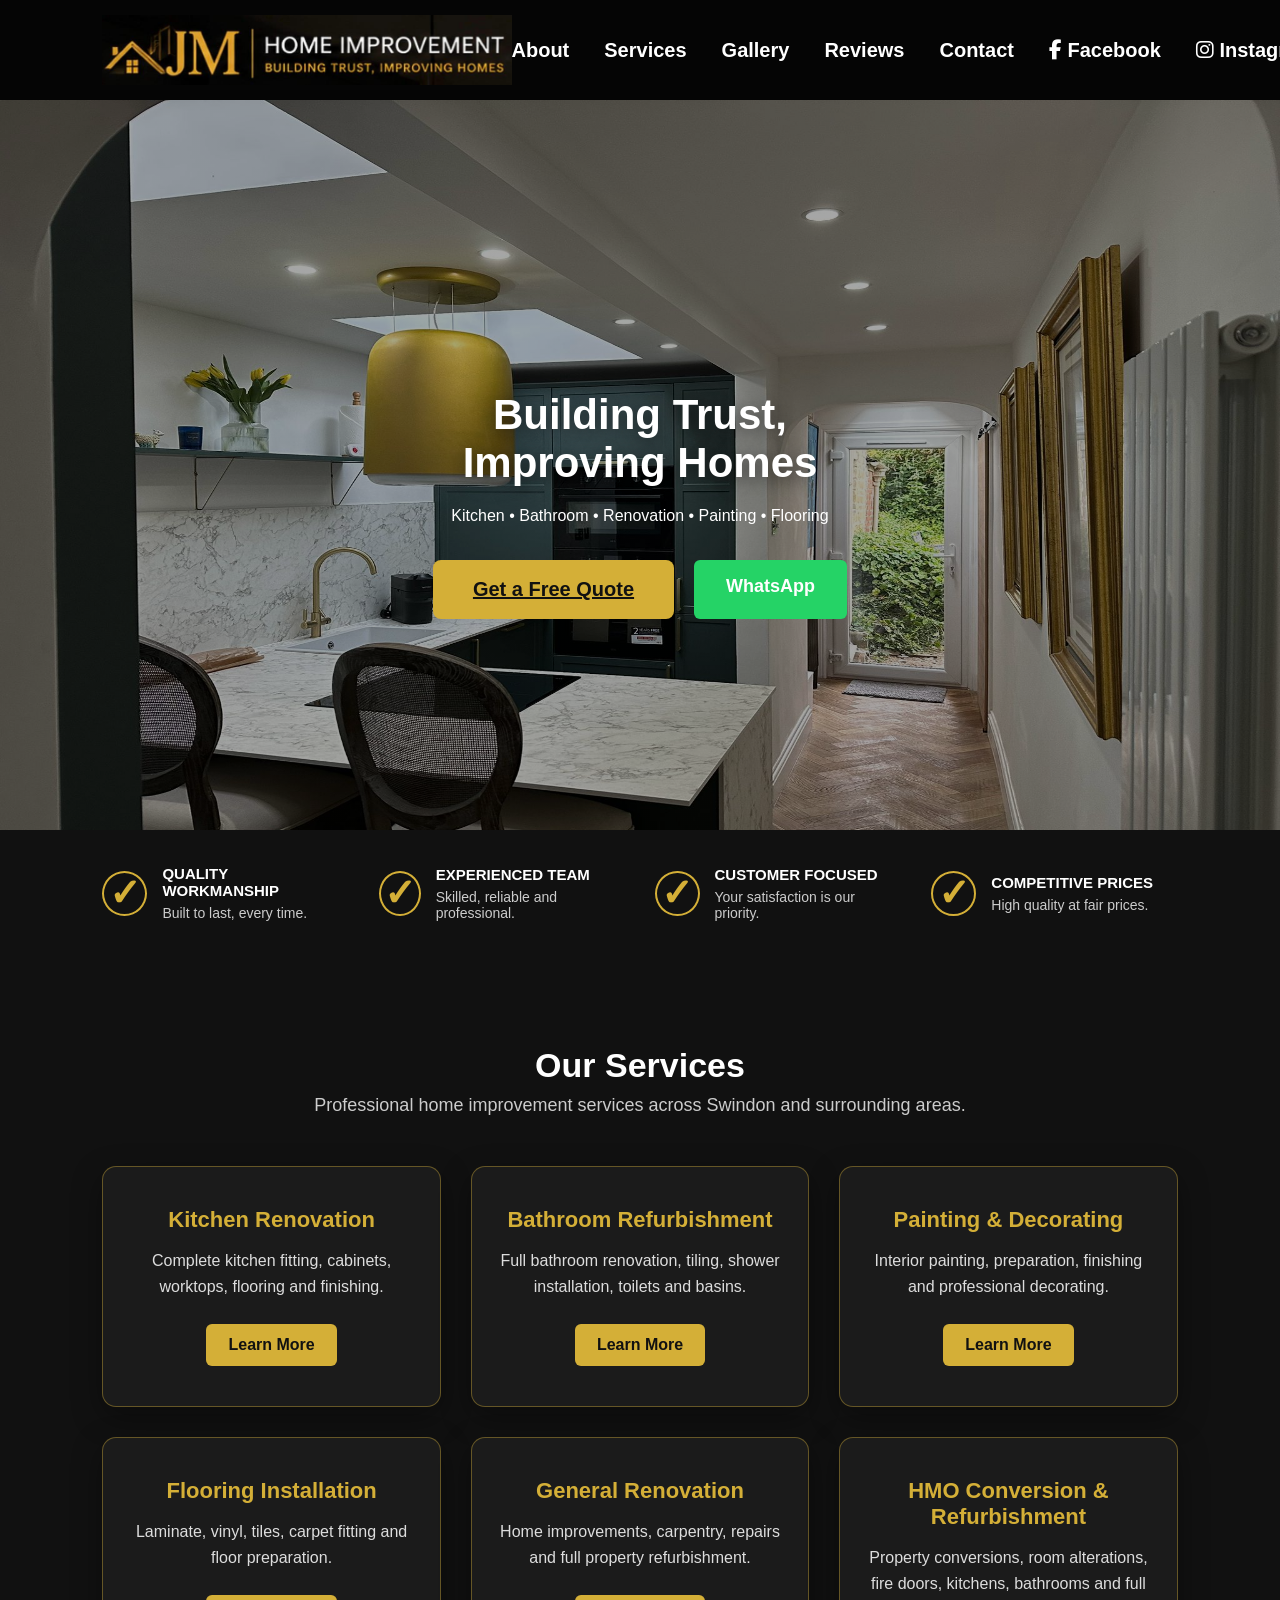
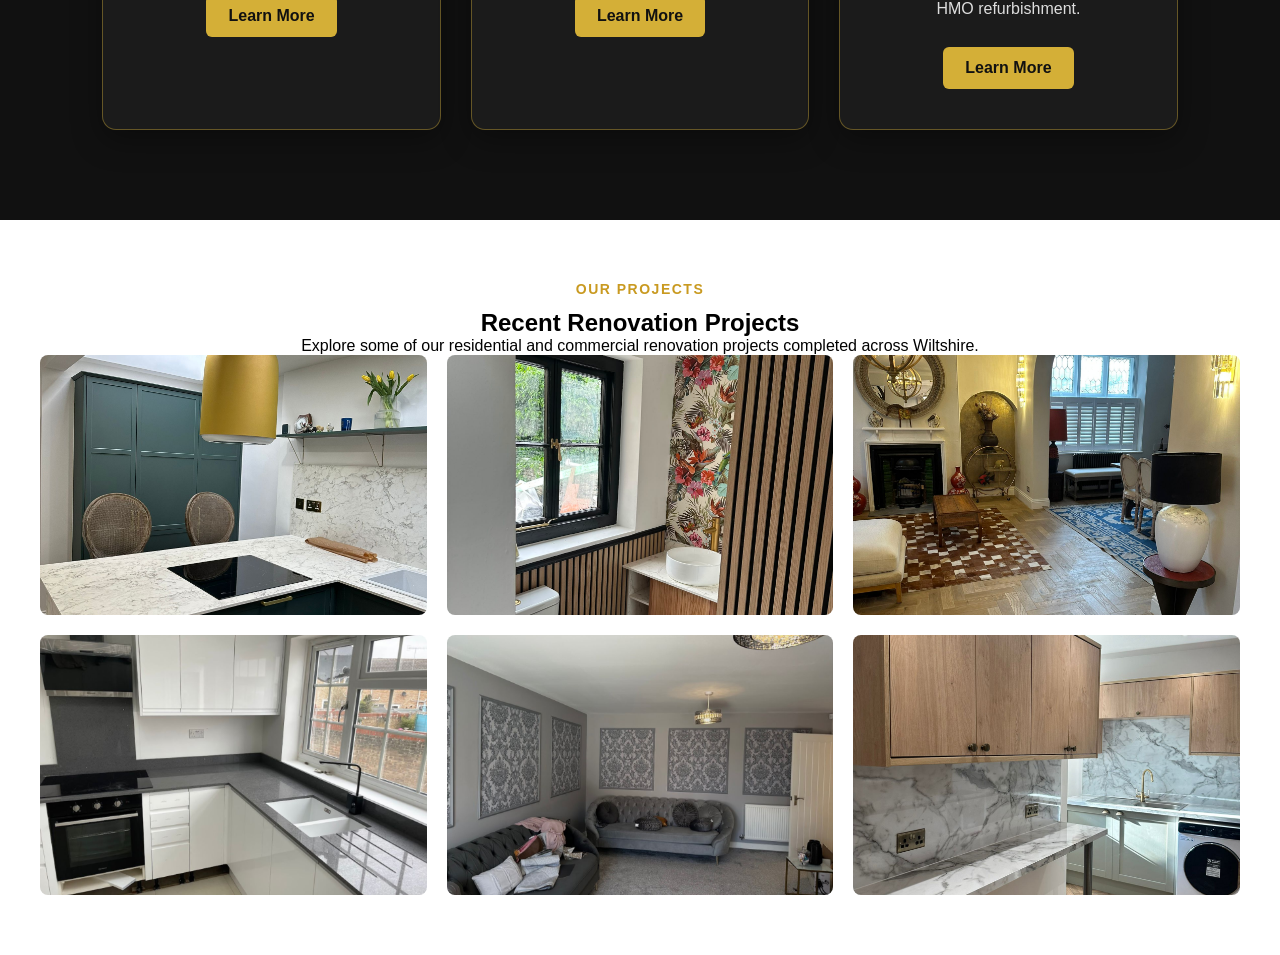
<file: index.html>
<!DOCTYPE html>
<html lang="en">

<head>
    <meta charset="UTF-8">
    <meta name="viewport" content="width=device-width, initial-scale=1.0">
    <title>JM Home Improvement</title>

    <link rel="stylesheet" href="css/style.css">
    <link rel="stylesheet" href="https://cdnjs.cloudflare.com/ajax/libs/font-awesome/6.5.2/css/all.min.css">

</head>

<body>

    <nav>
        <div class="logo">

            <img src="images/logocabecalho.jpeg" alt="JM Home Improvement Logo">

        </div>

        <button class="menu-toggle" aria-label="Open menu">
            ☰
        </button>

        <ul class="nav-menu">
            <li><a href="about.html">About</a></li>
            <li><a href="#services">Services</a></li>
            <li><a href="gallery.html">Gallery</a></li>
            <li>
                <a href="https://g.page/r/CcGGcwRsJhpeEBM/review" target="_blank" rel="noopener noreferrer">
                    Reviews
                </a>
            </li>
            <li><a href="contact.html">Contact</a></li>
            <li class="social-link facebook-link">
                <a href="https://www.facebook.com/jmhomeimprovement.uk" target="_blank" rel="noopener noreferrer">
                    <i class="fa-brands fa-facebook-f"></i>
                    <span>Facebook</span>
                </a>
            </li>

            <li class="social-link instagram-link">
                <a href="https://www.instagram.com/jm_home_improvement.uk" target="_blank" rel="noopener noreferrer">
                    <i class="fa-brands fa-instagram"></i>
                    <span>Instagram</span>
                </a>
            </li>
        </ul>
    </nav>

    <header class="hero">

        <div class="hero-text">

            <h1>Building Trust,<br>Improving Homes</h1>

            <p>Kitchen • Bathroom • Renovation • Painting • Flooring</p>

            <div class="hero-buttons">

                <a href="contact.html" class="button">
                    Get a Free Quote

                </a>

                <a href="https://wa.me/447403474855" class="whatsapp-btn" target="_blank">
                    WhatsApp
                </a>

            </div>
            </a>

        </div>

    </header>
    <section class="features">
        <div class="feature">
            <span>✓</span>
            <div>
                <h3>QUALITY WORKMANSHIP</h3>
                <p>Built to last, every time.</p>
            </div>
        </div>

        <div class="feature">
            <span>✓</span>
            <div>
                <h3>EXPERIENCED TEAM</h3>
                <p>Skilled, reliable and professional.</p>
            </div>
        </div>

        <div class="feature">
            <span>✓</span>
            <div>
                <h3>CUSTOMER FOCUSED</h3>
                <p>Your satisfaction is our priority.</p>
            </div>
        </div>

        <div class="feature">
            <span>✓</span>
            <div>
                <h3>COMPETITIVE PRICES</h3>
                <p>High quality at fair prices.</p>
            </div>
        </div>
    </section>

    <section class="services" id="services">
        <h2>Our Services</h2>
        <p class="services-subtitle">
            Professional home improvement services across Swindon and surrounding areas.
        </p>

        <div class="services-grid">

            <div class="service-card">
                <div class="service-icon"></div>
                <h3>Kitchen Renovation</h3>
                <p>Complete kitchen fitting, cabinets, worktops, flooring and finishing.</p>
                <a href="https://wa.me/447403474855?text=Hello%2C%20I%20would%20like%20more%20information%20and%20a%20quote%20for%20a%20kitchen%20renovation."
                    class="service-btn" target="_blank">
                    Learn More
                </a>
            </div>

            <div class="service-card">
                <div class="service-icon"></div>
                <h3>Bathroom Refurbishment</h3>
                <p>Full bathroom renovation, tiling, shower installation, toilets and basins.</p>
                <a href="https://wa.me/447403474855?text=Hello%2C%20I%20would%20like%20more%20information%20and%20a%20quote%20for%20a%20bathroom%20refurbishment."
                    class="service-btn" target="_blank">
                    Learn More
                </a>
            </div>

            <div class="service-card">
                <div class="service-icon"></div>
                <h3>Painting & Decorating</h3>
                <p>Interior painting, preparation, finishing and professional decorating.</p>
                <a href="https://wa.me/447403474855?text=Hello%2C%20I%20would%20like%20more%20information%20and%20a%20quote%20for%20painting%20and%20decorating."
                    class="service-btn" target="_blank">
                    Learn More
                </a>
            </div>

            <div class="service-card">
                <div class="service-icon"></div>
                <h3>Flooring Installation</h3>
                <p>Laminate, vinyl, tiles, carpet fitting and floor preparation.</p>
                <a href="https://wa.me/447403474855?text=Hello%2C%20I%20would%20like%20more%20information%20and%20a%20quote%20for%20flooring%20installation."
                    class="service-btn" target="_blank">
                    Learn More
                </a>
            </div>

            <div class="service-card">
                <div class="service-icon"></div>
                <h3>General Renovation</h3>
                <p>Home improvements, carpentry, repairs and full property refurbishment.</p>
                <a href="https://wa.me/447403474855?text=Hello%2C%20I%20would%20like%20more%20information%20and%20a%20quote%20for%20a%20property%20renovation."
                    class="service-btn" target="_blank">
                    Learn More
                </a>
            </div>
            <div class="service-card">
                <div class="service-icon"></div>

                <h3>HMO Conversion & Refurbishment</h3>

                <p>
                    Property conversions, room alterations, fire doors,
                    kitchens, bathrooms and full HMO refurbishment.
                </p>

                <a href="https://wa.me/447403474855?text=Hello%2C%20I%20would%20like%20more%20information%20and%20a%20quote%20for%20an%20HMO%20conversion%20or%20refurbishment."
                    class="service-btn" target="_blank">
                    Learn More
                </a>
            </div>

        </div>
    </section>
    <section class="gallery" id="gallery">
        <div class="gallery-container">

            <span class="section-subtitle">OUR PROJECTS</span>
            <h2>Recent Renovation Projects</h2>

            <p class="gallery-subtitle">
                Explore some of our residential and commercial renovation projects
                completed across Wiltshire.
            </p>

            <div class="gallery-grid">

                <div class="gallery-item">
                    <img src="images/gallery-1.jpg" alt="Kitchen renovation project">
                </div>

                <div class="gallery-item">
                    <img src="images/gallery-2.jpg" alt="Bathroom renovation project">
                </div>

                <div class="gallery-item">
                    <img src="images/gallery-3.jpg" alt="Flooring installation project">
                </div>

                <div class="gallery-item">
                    <img src="images/gallery-4.jpg" alt="Painting and decorating project">
                </div>

                <div class="gallery-item">
                    <img src="images/gallery-5.jpg" alt="Residential renovation project">
                </div>

                <div class="gallery-item">
                    <img src="images/gallery-6.jpg" alt="Commercial renovation project">
                </div>

            </div>
        </div>
    </section>
    <script src="js/script.js"></script>

</body>

</html>
</file>
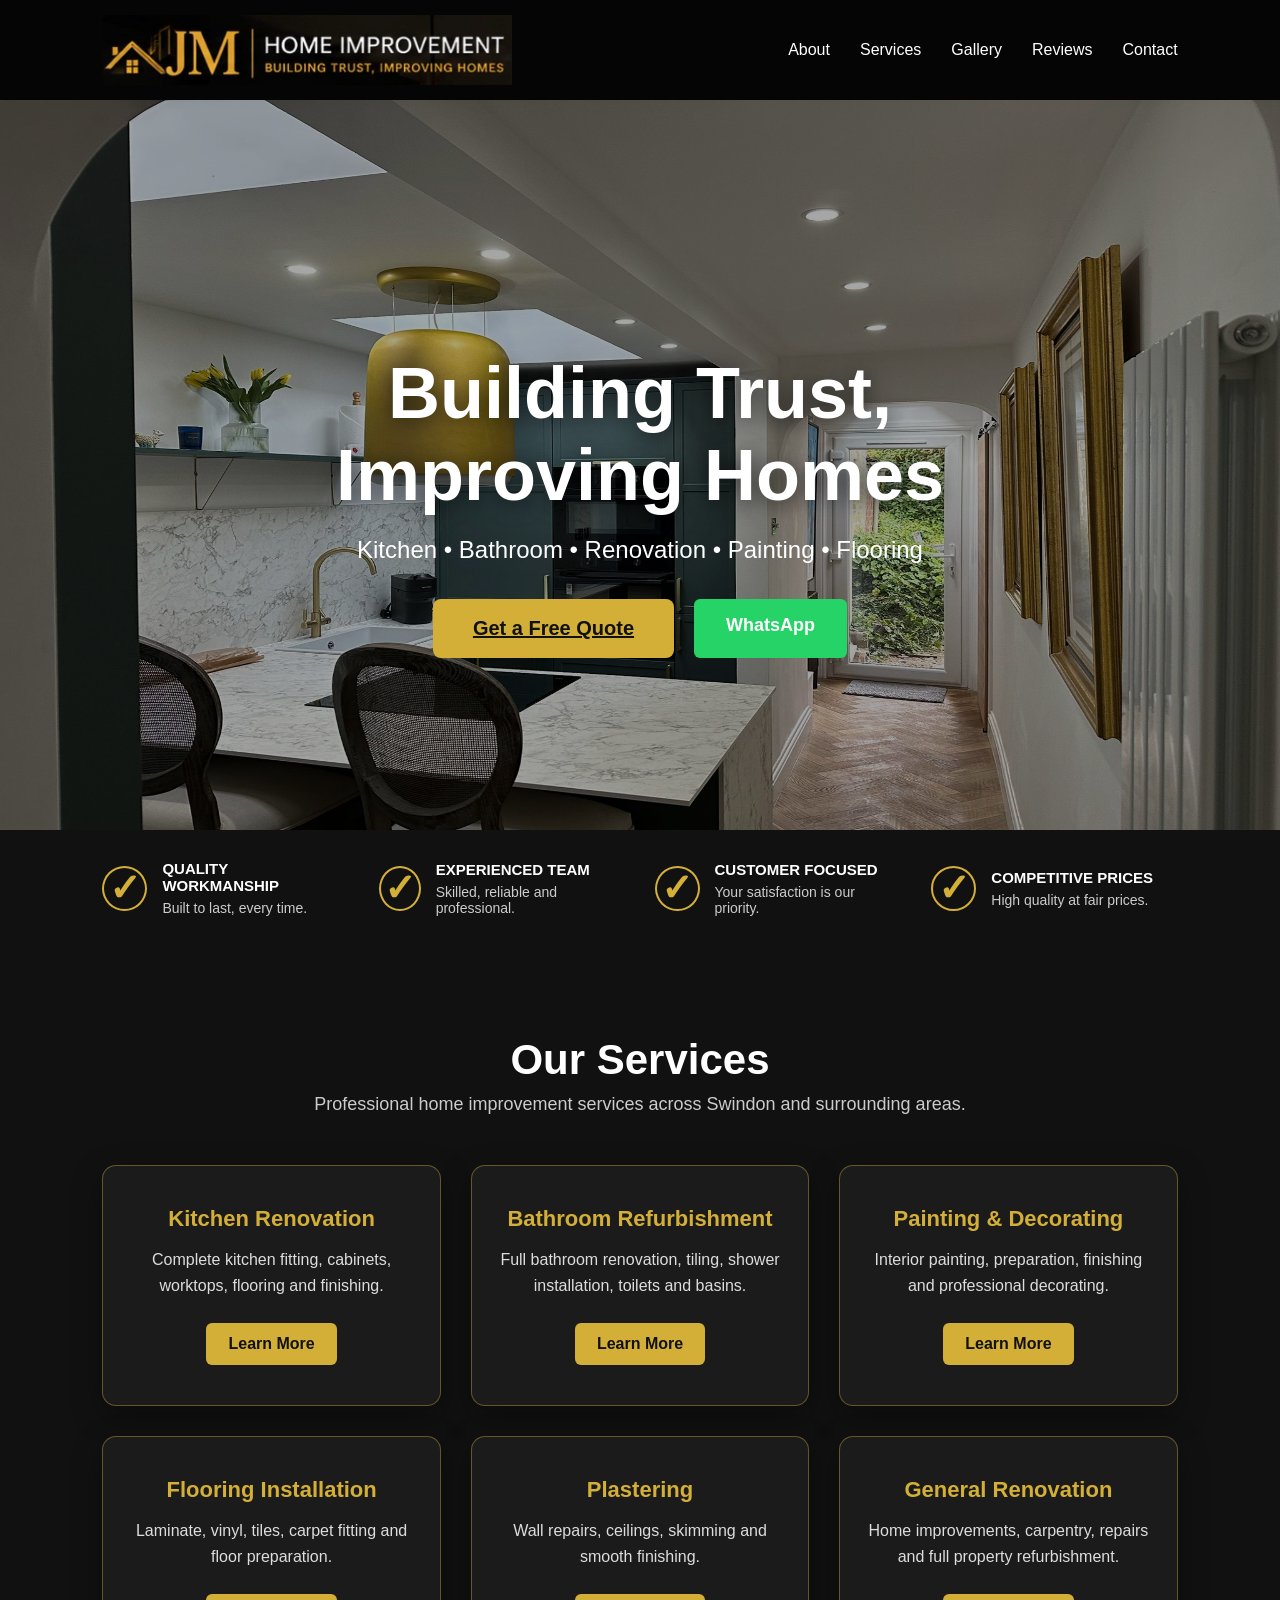
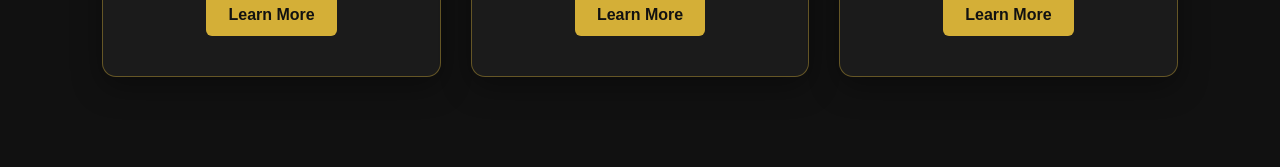
<file: jm-home-improvement-site/index.html>
<!DOCTYPE html>
<html lang="en">

<head>
    <meta charset="UTF-8">
    <meta name="viewport" content="width=device-width, initial-scale=1.0">
    <title>JM Home Improvement</title>

    <link rel="stylesheet" href="css/style.css">
</head>

<body>

    <nav>
        <div class="logo">

            <img src="images/logocabecalho.jpeg" alt="JM Home Improvement Logo">

        </div>

        <ul class="nav-menu">
            <li><a href="about.html">About</a></li>
            <li><a href="#services">Services</a></li>
            <li><a href="#gallery">Gallery</a></li>
            <li><a href="#reviews">Reviews</a></li>
            <li><a href="#contact">Contact</a></li>
        </ul>
    </nav>

    <header class="hero">

        <div class="hero-text">

            <h1>Building Trust,<br>Improving Homes</h1>

            <p>Kitchen • Bathroom • Renovation • Painting • Flooring</p>

            <div class="hero-buttons">

                <a href="#contact" class="button">
                    Get a Free Quote
                </a>

                <a href="https://wa.me/447403474855" class="whatsapp-btn" target="_blank">
                    WhatsApp
                </a>

            </div>
            </a>

        </div>

    </header>
    <section class="features">
        <div class="feature">
            <span>✓</span>
            <div>
                <h3>QUALITY WORKMANSHIP</h3>
                <p>Built to last, every time.</p>
            </div>
        </div>

        <div class="feature">
            <span>✓</span>
            <div>
                <h3>EXPERIENCED TEAM</h3>
                <p>Skilled, reliable and professional.</p>
            </div>
        </div>

        <div class="feature">
            <span>✓</span>
            <div>
                <h3>CUSTOMER FOCUSED</h3>
                <p>Your satisfaction is our priority.</p>
            </div>
        </div>

        <div class="feature">
            <span>✓</span>
            <div>
                <h3>COMPETITIVE PRICES</h3>
                <p>High quality at fair prices.</p>
            </div>
        </div>
    </section>


    <section class="services" id="services">
        <h2>Our Services</h2>
        <p class="services-subtitle">
            Professional home improvement services across Swindon and surrounding areas.
        </p>

        <div class="services-grid">

            <div class="service-card">
                <div class="service-icon"></div>
                <h3>Kitchen Renovation</h3>
                <p>Complete kitchen fitting, cabinets, worktops, flooring and finishing.</p>
                <a href="#" class="service-btn">Learn More</a>
            </div>

            <div class="service-card">
                <div class="service-icon"></div>
                <h3>Bathroom Refurbishment</h3>
                <p>Full bathroom renovation, tiling, shower installation, toilets and basins.</p>
                <a href="#" class="service-btn">Learn More</a>
            </div>

            <div class="service-card">
                <div class="service-icon"></div>
                <h3>Painting & Decorating</h3>
                <p>Interior painting, preparation, finishing and professional decorating.</p>
                <a href="#" class="service-btn">Learn More</a>
            </div>

            <div class="service-card">
                <div class="service-icon"></div>
                <h3>Flooring Installation</h3>
                <p>Laminate, vinyl, tiles, carpet fitting and floor preparation.</p>
                <a href="#" class="service-btn">Learn More</a>
            </div>

            <div class="service-card">
                <div class="service-icon"></div>
                <h3>Plastering</h3>
                <p>Wall repairs, ceilings, skimming and smooth finishing.</p>
                <a href="#" class="service-btn">Learn More</a>
            </div>

            <div class="service-card">
                <div class="service-icon"></div>
                <h3>General Renovation</h3>
                <p>Home improvements, carpentry, repairs and full property refurbishment.</p>
                <a href="#" class="service-btn">Learn More</a>
            </div>

        </div>
    </section>
    <script src="js/script.js"></script>

</body>

</html>
</file>
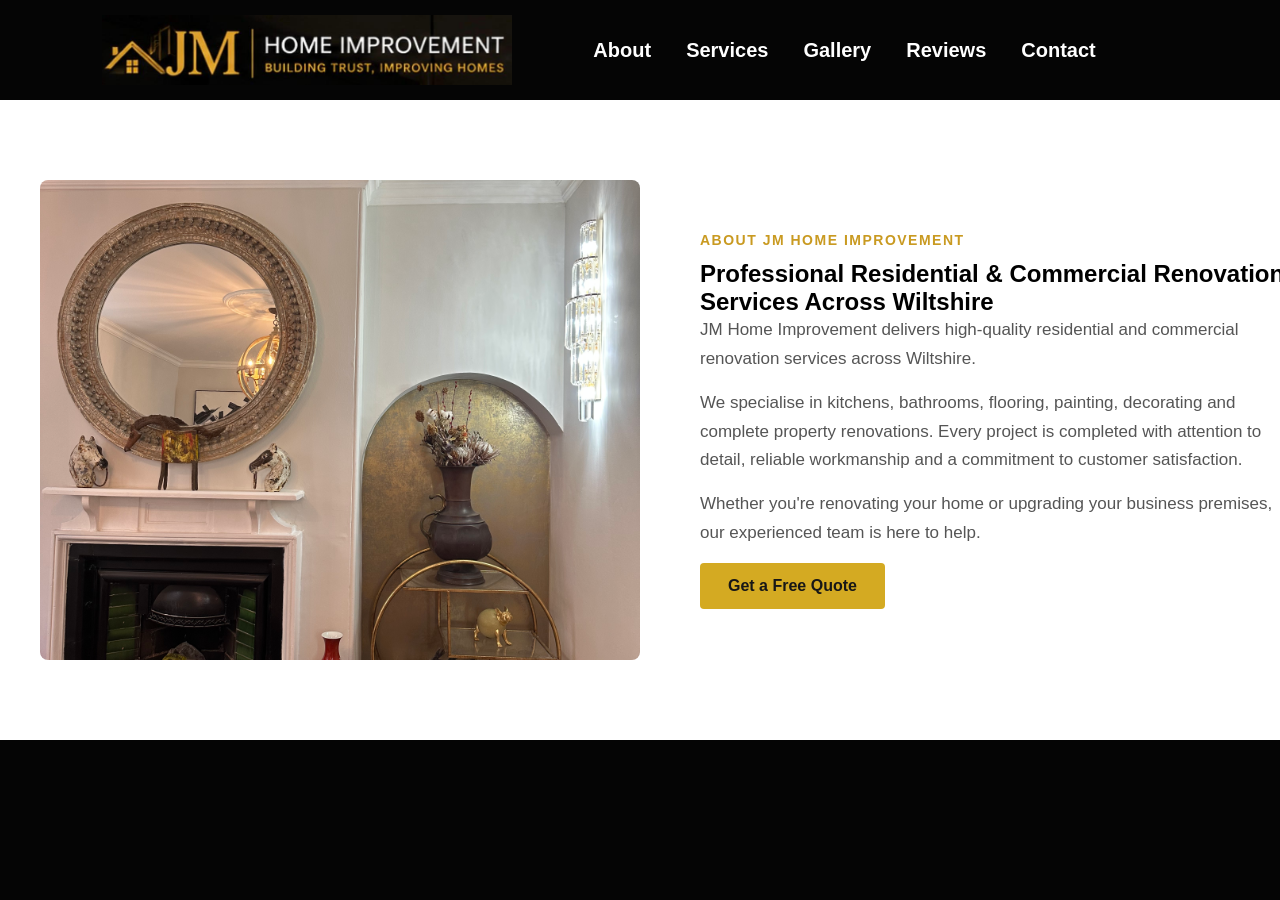
<file: about.html>
<!DOCTYPE html>
<html lang="en">

<head>
    <meta charset="UTF-8">

    <meta name="viewport" content="width=device-width, initial-scale=1.0">

    <title>About Us | JM Home Improvement</title>

    <link rel="stylesheet" href="css/style.css">

    <link rel="stylesheet" href="https://cdnjs.cloudflare.com/ajax/libs/font-awesome/6.5.2/css/all.min.css">
</head>

<body>

    <nav>
        <a href="index.html" class="logo">
            <img src="images/logocabecalho.jpeg" alt="JM Home Improvement Logo">
        </a>

        <button class="menu-toggle" aria-label="Open menu">
            ☰
        </button>

        <ul class="nav-menu">
            <li><a href="about.html">About</a></li>
            <li><a href="index.html#services">Services</a></li>
            <li><a href="index.html#gallery">Gallery</a></li>
            <li><a href="index.html#reviews">Reviews</a></li>
            <li><a href="contact.html">Contact</a></li>
        </ul>
    </nav>

    <main class="about-page">

        <section class="about">
            <div class="about-container">

                <div class="about-image">
                    <img src="images/about-us.JPG" alt="JM Home Improvement renovation work">
                </div>

                <div class="about-content">

                    <span class="section-subtitle">
                        ABOUT JM HOME IMPROVEMENT
                    </span>

                    <h1>
                        Professional Residential &amp; Commercial Renovation
                        Services Across Wiltshire
                    </h1>

                    <p>
                        JM Home Improvement delivers high-quality residential
                        and commercial renovation services across Wiltshire.
                    </p>

                    <p>
                        We specialise in kitchens, bathrooms, flooring,
                        painting, decorating and complete property renovations.
                        Every project is completed with attention to detail,
                        reliable workmanship and a commitment to customer
                        satisfaction.
                    </p>

                    <p>
                        Whether you're renovating your home or upgrading your
                        business premises, our experienced team is here to help.
                    </p>

                    <a href="index.html#contact" class="about-button">
                        Get a Free Quote
                    </a>

                </div>

            </div>
        </section>

    </main>

    <script src="js/script.js"></script>

</body>

</html>
</file>
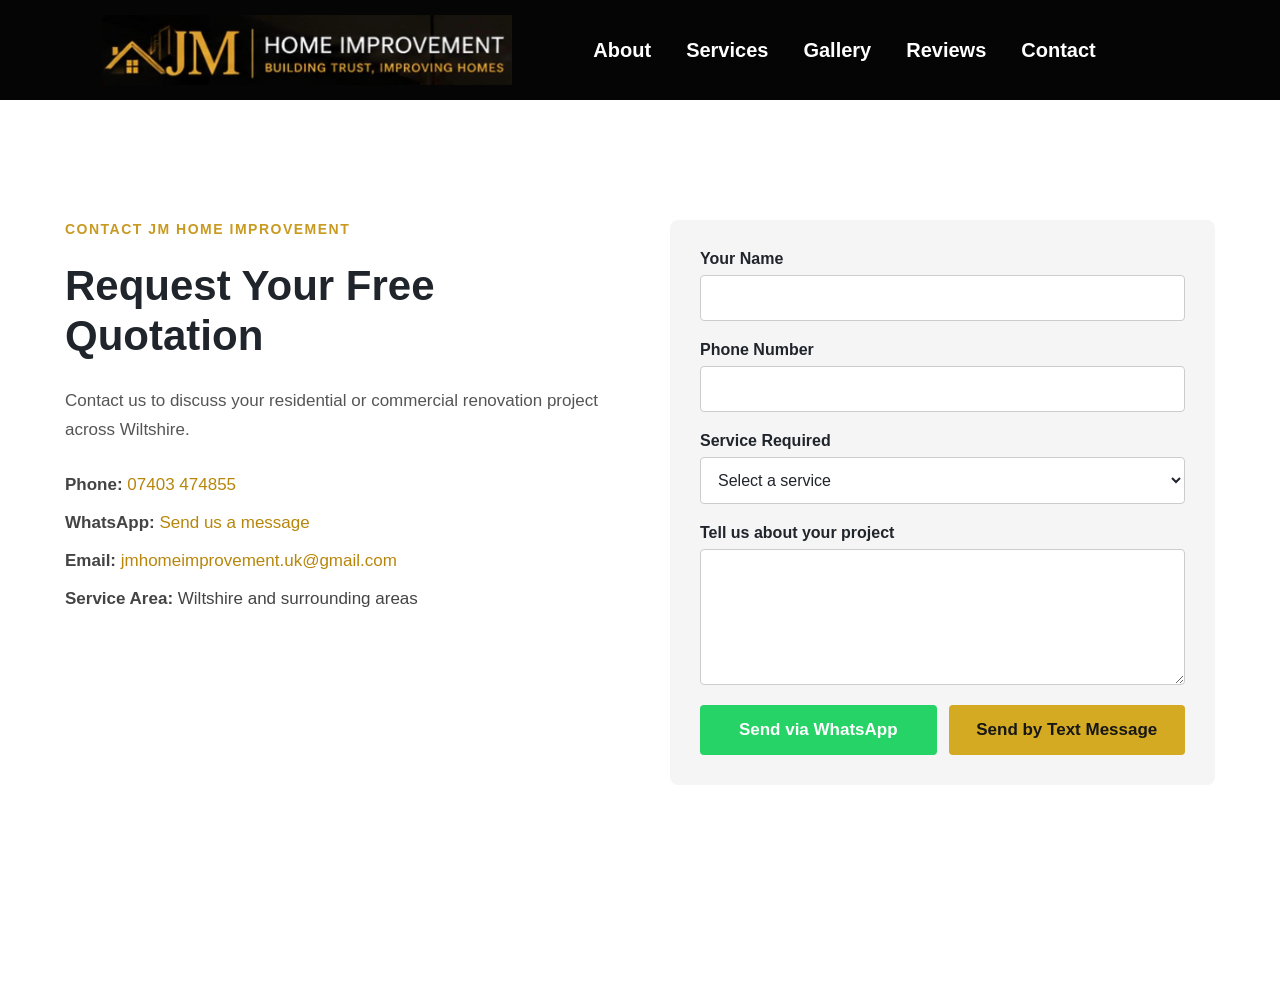
<file: contact.html>
<!DOCTYPE html>
<html lang="en">

<head>
    <meta charset="UTF-8">

    <meta name="viewport" content="width=device-width, initial-scale=1.0">

    <title>Contact | JM Home Improvement</title>

    <link rel="stylesheet" href="css/style.css">

    <link rel="stylesheet" href="https://cdnjs.cloudflare.com/ajax/libs/font-awesome/6.5.2/css/all.min.css">
</head>

<body>

    <nav>
        <a href="index.html" class="logo">
            <img src="images/logocabecalho.jpeg" alt="JM Home Improvement Logo">
        </a>

        <button class="menu-toggle" aria-label="Open menu">
            ☰
        </button>

        <ul class="nav-menu">
            <li><a href="about.html">About</a></li>
            <li><a href="index.html#services">Services</a></li>
            <li><a href="gallery.html">Gallery</a></li>
            <li><a href="index.html#reviews">Reviews</a></li>
            <li><a href="contact.html">Contact</a></li>
        </ul>
    </nav>

    <main class="contact-page">

        <section class="contact-section">

            <div class="contact-container">

                <div class="contact-information">

                    <span class="section-subtitle">
                        CONTACT JM HOME IMPROVEMENT
                    </span>

                    <h1>Request Your Free Quotation</h1>

                    <p>
                        Contact us to discuss your residential or commercial
                        renovation project across Wiltshire.
                    </p>

                    <div class="contact-details">

                        <p>
                            <strong>Phone:</strong>
                            <a href="tel:+447403474855">
                                07403 474855
                            </a>
                        </p>

                        <p>
                            <strong>WhatsApp:</strong>
                            <a href="https://wa.me/447403474855" target="_blank">
                                Send us a message
                            </a>
                        </p>

                        <p>
                            <strong>Email:</strong>
                            <a href="mailto:jmhomeimprovement.uk@gmail.com">
                                jmhomeimprovement.uk@gmail.com
                            </a>
                        </p>

                        <p>
                            <strong>Service Area:</strong>
                            Wiltshire and surrounding areas
                        </p>

                    </div>

                </div>

                <form class="contact-form" onsubmit="sendContactToWhatsApp(event)">

                    <label for="contact-name">Your Name</label>

                    <input type="text" id="contact-name" required>

                    <label for="contact-phone">Phone Number</label>

                    <input type="tel" id="contact-phone" required>

                    <label for="contact-service">Service Required</label>

                    <select id="contact-service" required>
                        <option value="">Select a service</option>
                        <option>Kitchen Renovation</option>
                        <option>Bathroom Refurbishment</option>
                        <option>Painting & Decorating</option>
                        <option>Flooring Installation</option>
                        <option>General Renovation</option>
                        <option>HMO Conversion & Refurbishment</option>
                    </select>

                    <label for="contact-message">
                        Tell us about your project
                    </label>

                    <textarea id="contact-message" rows="6" required></textarea>

                    <div class="contact-buttons" style="display:flex; flex-direction:row; gap:12px; width:100%;">

                        <button type="submit" class="contact-submit whatsapp-submit"
                            style="flex:1; width:50%; margin:0; background:#25d366; color:white;">
                            Send via WhatsApp
                        </button>

                        <button type="button" class="contact-submit sms-submit" onclick="sendContactBySMS()"
                            style="flex:1; width:50%; margin:0; background:#d4aa22; color:#171717;">
                            Send by Text Message
                        </button>

                    </div>
                </form>

            </div>

        </section>

    </main>

    <script src="js/script.js"></script>

</body>

</html>
</file>
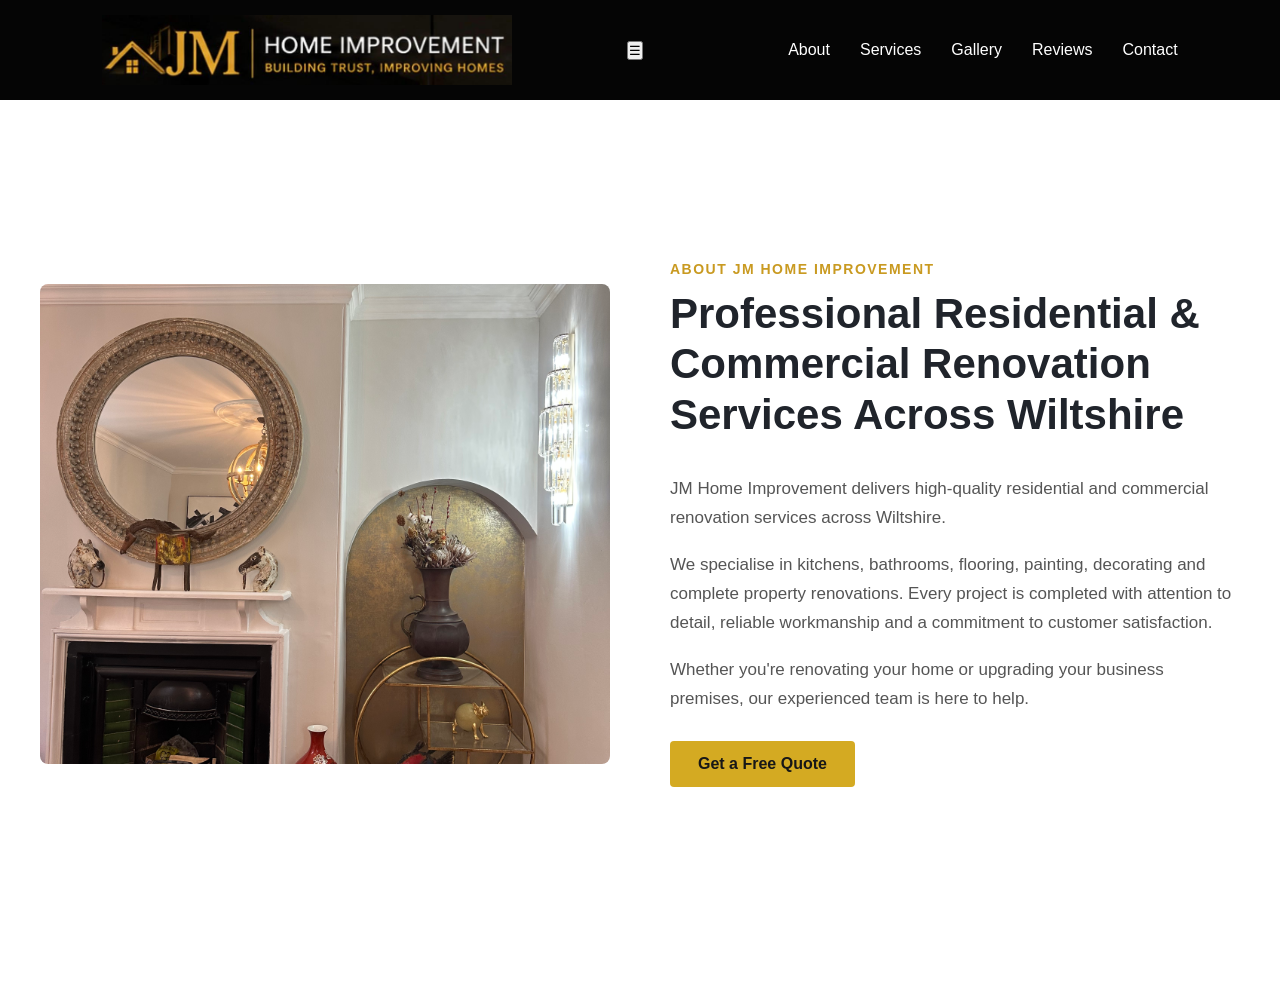
<file: jm-home-improvement-site/about.html>
<!DOCTYPE html>
<html lang="en">

<head>
    <meta charset="UTF-8">

    <meta name="viewport" content="width=device-width, initial-scale=1.0">

    <title>About Us | JM Home Improvement</title>

    <link rel="stylesheet" href="css/style.css">
</head>

<body>

    <nav>
        <a href="index.html" class="logo">
            <img src="images/logocabecalho.jpeg" alt="JM Home Improvement Logo">
        </a>

        <button class="menu-toggle" aria-label="Open menu">
            ☰
        </button>

        <ul class="nav-menu">
            <li><a href="about.html">About</a></li>
            <li><a href="index.html#services">Services</a></li>
            <li><a href="index.html#gallery">Gallery</a></li>
            <li><a href="index.html#reviews">Reviews</a></li>
            <li><a href="index.html#contact">Contact</a></li>
        </ul>
    </nav>

    <main class="about-page">

        <section class="about">
            <div class="about-container">

                <div class="about-image">
                    <img src="images/about-us.JPG" alt="JM Home Improvement renovation work">
                </div>

                <div class="about-content">

                    <span class="section-subtitle">
                        ABOUT JM HOME IMPROVEMENT
                    </span>

                    <h1>
                        Professional Residential &amp; Commercial Renovation
                        Services Across Wiltshire
                    </h1>

                    <p>
                        JM Home Improvement delivers high-quality residential
                        and commercial renovation services across Wiltshire.
                    </p>

                    <p>
                        We specialise in kitchens, bathrooms, flooring,
                        painting, decorating and complete property renovations.
                        Every project is completed with attention to detail,
                        reliable workmanship and a commitment to customer
                        satisfaction.
                    </p>

                    <p>
                        Whether you're renovating your home or upgrading your
                        business premises, our experienced team is here to help.
                    </p>

                    <a href="index.html#contact" class="about-button">
                        Get a Free Quote
                    </a>

                </div>

            </div>
        </section>

    </main>

    <script src="js/script.js"></script>

</body>

</html>
</file>
<file: css/style.css>
* {
    margin: 0;
    padding: 0;
    box-sizing: border-box;
}

body {
    font-family: Arial, Helvetica, sans-serif;
    margin: 0;
    padding: 0;
    background: #050505;
    overflow-x: hidden;
}

nav {
    width: 100%;
    background: #050505;
    display: flex;
    justify-content: space-between;
    align-items: center;
    padding: 15px 8%;
}



.logo {
    display: flex;
    align-items: center;
}

.logo img {
    height: 60px;
    width: auto;
    display: block;
}



nav ul {
    display: flex;
    list-style: none;
}

nav li {
    margin-left: 30px;
}

nav a {
    color: white;
    text-decoration: none;
    font-size: 20px !important;
    font-weight: 600 !important;
}


@media (min-width: 769px) {
    nav a {
        font-size: 20px;
        font-weight: 600;
    }

    nav li {
        margin-left: 40px;
    }
}

.hero {
    width: 100%;
    height: 90vh;
    background:
        linear-gradient(rgba(0, 0, 0, .35), rgba(0, 0, 0, .35)),
        url("../images/hero.jpeg");
    background-size: 100% 100%;
    background-position: left center;
    background-repeat: no-repeat;

    display: flex;
    justify-content: center;
    align-items: center;
    text-align: center;
    color: white;
}


.hero h1 {
    font-size: 72px;
    font-weight: 700;
    text-shadow: 0 4px 20px rgba(0, 0, 0, .6);
}

.hero p {
    font-size: 24px;
    margin-top: 20px;
    margin-bottom: 35px;
}

.features {
    background: #111;
    color: white;
    display: grid;
    grid-template-columns: repeat(4, 1fr);
    gap: 30px;
    padding: 35px 8%;
}

.feature {
    display: flex;
    align-items: center;
    gap: 18px;
}

.feature span {
    width: 45px;
    height: 45px;
    border: 2px solid #d4af37;
    border-radius: 50%;
    color: #d4af37;
    display: flex;
    align-items: center;
    justify-content: center;
    font-size: 24px;
    font-weight: bold;
}

.feature h3 {
    font-size: 15px;
    margin-bottom: 6px;
}

.feature p {
    font-size: 14px;
    color: #ccc;
}


.button {
    background: #d4af37;
    color: #111;
    padding: 18px 40px;
    border-radius: 8px;
    font-size: 20px;
    font-weight: bold;
    transition: .3s;
}

.button:hover {
    background: #f1c550;
    transform: translateY(-3px);
}



.logo img {
    height: 70px;
}



.features {
    background: #111;
    color: white;
    display: grid;
    grid-template-columns: repeat(4, 1fr);
    gap: 30px;
    padding: 30px 8%;
    margin-top: -80px;
    position: relative;
    z-index: 5;
}

.feature {
    display: flex;
    align-items: center;
    gap: 15px;
}

.feature span {
    font-size: 38px;
    color: #d4af37;
}

.feature h3 {
    font-size: 15px;
    margin-bottom: 6px;
}

.feature p {
    color: #ccc;
    font-size: 14px;
}

.services {
    padding: 90px 8%;
    background: #111;
    text-align: center;
}

.services h2 {
    font-size: 42px;
    color: white;
    margin-bottom: 10px;
}

.services-subtitle {
    color: #cccccc;
    font-size: 18px;
    margin-bottom: 50px;
}

.services-grid {
    display: grid;
    grid-template-columns: repeat(3, 1fr);
    gap: 30px;
}

.service-card {
    background: #1b1b1b;
    padding: 40px 25px;
    border-radius: 14px;
    border: 1px solid rgba(212, 175, 55, 0.4);
    box-shadow: 0 10px 30px rgba(0, 0, 0, 0.35);
    transition: 0.3s;
}

.service-card:hover {
    transform: translateY(-10px);
    border-color: #d4af37;
}

.service-card h3 {
    color: #d4af37;
    font-size: 22px;
    margin-bottom: 15px;
}

.service-card p {
    color: #dddddd;
    line-height: 1.6;
    margin-bottom: 25px;
}

.service-btn {
    background: #d4af37;
    color: #111;
    padding: 12px 22px;
    border-radius: 6px;
    text-decoration: none;
    font-weight: bold;
    display: inline-block;
}

.hero-buttons {
    display: flex;
    justify-content: center;
    gap: 20px;
    margin-top: 30px;
    flex-wrap: wrap;
}

.whatsapp-btn {
    background: #25D366;
    color: white;
    padding: 16px 32px;
    border-radius: 6px;
    text-decoration: none;
    font-weight: bold;
    font-size: 18px;
    transition: .3s;
}

.whatsapp-btn:hover {
    background: #1ebc57;
    transform: translateY(-3px);
}

/* ==========================
   RESPONSIVE DESIGN
========================== */

@media (max-width: 768px) {

    nav {
        flex-direction: column;
        padding: 15px;
    }

    nav ul {
        flex-direction: column;
        gap: 15px;
        text-align: center;
    }

    .hero {
        height: auto;
        padding: 60px 20px;
        text-align: center;
    }

    .hero h1 {
        font-size: 42px;
    }

    .hero p {
        font-size: 18px;
    }

    .services {
        display: grid;
        grid-template-columns: 1fr;
        gap: 20px;
    }

    .service-card {
        width: 100%;
    }

    img {
        max-width: 100%;
        height: auto;
    }

    .container {
        width: 95%;
        margin: auto;
    }
}

/* ===================================
   RESPONSIVE DESIGN
=================================== */

/* Tablets */
@media (max-width: 1024px) {

    nav {
        padding: 15px 30px;
    }

    nav li {
        margin-left: 18px;
    }

    .hero h1 {
        font-size: 52px;
    }

    .services-grid {
        grid-template-columns: repeat(2, 1fr);
    }
}


/* Mobile phones */
@media (max-width: 768px) {

    body {
        overflow-x: hidden;
    }

    nav {
        width: 100%;
        padding: 12px 16px;
        flex-direction: column;
        gap: 14px;
    }

    .logo img {
        width: 100%;
        max-width: 390px;
        height: auto;
        display: block;
    }

    nav ul {
        width: 100%;
        display: flex;
        flex-wrap: wrap;
        justify-content: center;
        gap: 10px 18px;
    }

    nav li {
        margin-left: 0;
    }

    nav a {
        font-size: 14px;
    }

    .hero {
        width: 100%;
        min-height: 620px;
        height: auto;
        padding: 70px 18px;
        background-position: center;
        display: flex;
        align-items: center;
        justify-content: center;
    }

    .hero-text {
        width: 100%;
        max-width: 520px;
        text-align: center;
    }

    .hero h1 {
        font-size: clamp(40px, 12vw, 58px);
        line-height: 1.05;
    }

    .hero p {
        font-size: 18px;
        line-height: 1.5;
    }

    .hero-buttons {
        display: flex;
        flex-direction: column;
        align-items: center;
        gap: 12px;
    }

    .button,
    .whatsapp-button {
        width: 100%;
        max-width: 260px;
        text-align: center;
    }

    .features {
        grid-template-columns: repeat(2, 1fr);
        gap: 18px;
        padding: 28px 18px;
    }

    .feature {
        text-align: center;
    }

    .services {
        padding: 70px 18px;
    }

    .services h2 {
        font-size: 38px;
    }

    .services-subtitle {
        font-size: 17px;
    }

    .services-grid {
        grid-template-columns: 1fr;
        gap: 22px;
    }

    .service-card {
        width: 100%;
        padding: 30px 22px;
    }

    img {
        max-width: 100%;
        height: auto;
    }
}


/* Small mobile phones */
@media (max-width: 480px) @media (max-width: 768px) nav {
    flex-direction: column;
    padding: 12px 10px;
    gap: 15px;
}

nav ul {
    width: 100%;
    display: flex;
    flex-direction: row;
    flex-wrap: nowrap;
    justify-content: center;
    align-items: center;
    gap: 18px;
}

nav li {
    margin-left: 0;
}

nav a {
    font-size: 14px;
    white-space: nowrap;
}


.hero {
    min-height: 580px;
    padding: 55px 14px;
}

.hero h1 {
    font-size: 42px;
}

.hero p {
    font-size: 16px;
}

.features {
    grid-template-columns: 1fr;
}

.services h2 {
    font-size: 34px;
}

@media (max-width: 480px) nav ul {
    gap: 10px;
}

nav a {
    font-size: 12px;
}

.menu-toggle {
    display: none;
    background: none;
    border: none;
    color: white;
    font-size: 32px;
    cursor: pointer;
}

@media (max-width: 768px) {
    .menu-toggle {
        display: block;
        position: absolute;
        top: 15px;
        width: 40px;
        height: 40px;
        right: 20px;
        z-index: 1000;

    }

    nav {
        position: relative;
        flex-direction: row;
        padding: 12px 16px;
    }

    .logo img {
        max-width: 300px;
    }

    .menu-toggle {
        display: none;
        margin-left: auto;
    }

    nav ul {
        display: none;
        position: absolute;
        top: 100%;
        left: 0;
        width: 100%;
        background: #050505;
        flex-direction: column;
        align-items: center;
        gap: 0;
        padding: 15px 0;
        z-index: 999;
    }

    nav ul.active {
        display: flex;
    }

    nav li {
        width: 100%;
        margin: 0;
        text-align: center;
    }

    nav a {
        display: block;
        width: 100%;
        padding: 14px;
        font-size: 17px;
    }
}

/* CORREÇÃO FINAL DO MENU RESPONSIVO */

/* Computador */
.menu-toggle {
    display: none !important;
}

/* Telefone e tablet */
@media screen and (max-width: 1024px) {
    nav {
        position: relative;
    }

    .menu-toggle {
        display: block !important;
        position: absolute;
        top: 15px;
        right: 20px;
        width: 44px;
        height: 44px;
        padding: 0;
        background: transparent;
        border: none;
        color: white;
        font-size: 34px;
        line-height: 44px;
        cursor: pointer;
        z-index: 9999;
    }

    .nav-menu {
        display: none !important;
        position: absolute;
        top: 100%;
        left: 0;
        width: 100%;
        margin: 0;
        padding: 15px 0;
        background: #050505;
        flex-direction: column;
        align-items: center;
        z-index: 9998;
    }

    .nav-menu.active {
        display: flex !important;
    }
}

/* FEATURES — COMPUTADOR */
@media screen and (min-width: 769px) {
    .features {
        display: grid !important;
        grid-template-columns: repeat(4, minmax(0, 1fr)) !important;
        gap: 30px;
        width: 100%;
        padding: 35px 8%;
    }

    .feature {
        width: auto !important;
        min-width: 0;
    }
}

/* FEATURES — TELEFONE */
@media screen and (max-width: 768px) {
    .features {
        display: grid !important;
        grid-template-columns: 1fr !important;
        gap: 20px;
    }
}

/* MENU MAIOR APENAS NO COMPUTADOR */
@media screen and (min-width: 769px) {
    nav .nav-menu a {
        font-size: 20px !important;
        font-weight: 600 !important;
    }

    nav .nav-menu {
        gap: 35px !important;
    }

    nav .nav-menu li {
        margin-left: 0 !important;
    }
}

/* ABOUT SECTION */

.about {
    padding: 80px 20px;
    background: #ffffff;
}

.about-container {
    max-width: 1200px;
    margin: auto;
    display: flex;
    align-items: center;
    gap: 60px;
}

.about-image,
.about-content {
    flex: 1;
}

.about-image img {
    width: 100%;
    height: 480px;
    object-fit: cover;
    border-radius: 8px;
}

.section-subtitle {
    display: inline-block;
    color: #c99a21;
    font-size: 14px;
    font-weight: 700;
    letter-spacing: 1.5px;
    margin-bottom: 12px;
}

.about-content h2 {
    color: #20242b;
    font-size: 42px;
    line-height: 1.2;
    margin-bottom: 50px;

}

.about-content p {
    color: #555555;
    font-size: 17px;
    line-height: 1.7;
    margin-bottom: 15px;
}

.about-benefits {
    display: grid;
    grid-template-columns: repeat(2, 1fr);
    margin: 25px 0;
    gap: 10px;
}

.about-benefits p {
    color: #20242b;
    font-weight: 600;
    margin: 0;
}

.about-button {
    display: inline-block;
    padding: 14px 28px;
    background: #d4aa22;
    color: #171717;
    text-decoration: none;
    font-weight: 700;
    border-radius: 4px;
    transition: 0.3s;
}

.about-button:hover {
    background: #b88d14;
    transform: translateY(-2px);
}

@media (max-width: 768px) {
    .about {
        padding: 55px 20px;
    }

    .about-container {
        flex-direction: column;
        gap: 35px;
    }

    .about-image img {
        height: 320px;
    }

    .about-content h2 {
        font-size: 29px;
    }

    .about-benefits {
        grid-template-columns: 1fr;
    }
}

/* CORREÇÃO DA SECÇÃO ABOUT */

.about {
    width: 100%;
    max-width: none;
    margin: 0;
    padding: 80px 30px;
    box-sizing: border-box;
    background: #ffffff;
}

.about-container {
    width: 100%;
    max-width: 1200px;
    margin: 0 auto;
    display: flex;
    align-items: center;
    justify-content: space-between;
    gap: 60px;
}

.about-image {
    width: 50%;
    flex: 0 0 50%;
}

.about-content {
    width: 50%;
    flex: 0 0 50%;
}

.about-image img {
    width: 100%;
    height: 480px;
    display: block;
    object-fit: cover;
    border-radius: 8px;
}

@media (max-width: 768px) {
    .about {
        padding: 50px 20px;
    }

    .about-container {
        flex-direction: column;
        gap: 30px;
    }

    .about-image,
    .about-content {
        width: 100%;
        flex: 0 0 100%;
    }

    .about-image img {
        height: 300px;
    }
}

/* ABOUT NO CELULAR */

@media (max-width: 768px) {
    .about {
        display: block !important;
        width: 100% !important;
        padding: 45px 20px !important;
        overflow: visible !important;
    }

    .about-container {
        display: flex !important;
        flex-direction: column !important;
        width: 100% !important;
        max-width: 100% !important;
        gap: 30px !important;
    }

    .about-image,
    .about-content {
        display: block !important;
        width: 100% !important;
        max-width: 100% !important;
        flex: none !important;
    }

    .about-image img {
        display: block !important;
        width: 100% !important;
        height: 280px !important;
        object-fit: cover !important;
    }

    .about-content h2 {
        font-size: 30px !important;
        line-height: 1.2 !important;
        margin-bottom: 25px !important;
    }

    .about-content p {
        font-size: 16px !important;
        line-height: 1.6 !important;
    }
}

/* AJUSTE DO TAMANHO DA GALERIA */

.gallery {
    padding: 60px 20px;
    background: #ffffff;
    text-align: center;
}

.gallery-container {
    max-width: 1200px;
    margin: 0 auto;
}

.gallery-grid {
    display: grid;
    grid-template-columns: repeat(3, 1fr);
    gap: 20px;
}

.gallery-item {
    width: 100%;
    height: 260px;
    overflow: hidden;
    border-radius: 8px;
}

.gallery-item img {
    display: block;
    width: 100%;
    height: 100%;
    object-fit: cover;
}

@media (max-width: 768px) {
    .gallery {
        padding: 45px 15px;
    }

    .gallery-grid {
        grid-template-columns: 1fr;
        gap: 15px;
    }

    .gallery-item {
        height: 230px;
    }
}

/* CONTACT PAGE */

.contact-page {
    min-height: 100vh;
    padding: 120px 20px 70px;
    background: #ffffff;
}

.contact-section {
    width: 100%;
}

.contact-container {
    width: 100%;
    max-width: 1150px;
    margin: 0 auto;
    display: grid;
    grid-template-columns: 1fr 1fr;
    gap: 60px;
    align-items: start;
}

.contact-information h1 {
    color: #20242b;
    font-size: 42px;
    line-height: 1.2;
    margin: 12px 0 25px;
}

.contact-information>p {
    color: #555555;
    font-size: 17px;
    line-height: 1.7;
}

.contact-details {
    margin-top: 30px;
}

.contact-details p {
    margin-bottom: 18px;
    color: #444444;
    font-size: 17px;
}

.contact-details a {
    color: #b7860b;
    text-decoration: none;
}

.contact-form {
    display: flex;
    flex-direction: column;
    padding: 30px;
    background: #f5f5f5;
    border-radius: 8px;
}

.contact-form label {
    display: block;
    margin-bottom: 7px;
    font-weight: 700;
    color: #20242b;
}

.contact-form input,
.contact-form select,
.contact-form textarea {
    display: block;
    width: 100%;
    margin-bottom: 20px;
    padding: 13px;
    border: 1px solid #cccccc;
    border-radius: 4px;
    background: #ffffff;
    color: #20242b;
    font-size: 16px;
    box-sizing: border-box;
}

.contact-submit {
    width: 100%;
    padding: 15px 25px;
    border: none;
    border-radius: 4px;
    background: #d4aa22;
    color: #171717;
    font-size: 17px;
    font-weight: 700;
    cursor: pointer;
}

@media (max-width: 768px) {
    .contact-page {
        padding: 100px 18px 50px;
    }

    .contact-container {
        grid-template-columns: 1fr;
        gap: 35px;
    }

    .contact-information h1 {
        font-size: 30px;
    }

    .contact-form {
        padding: 22px;
    }
}

.gallery-item img {
    cursor: zoom-in;
}

.gallery-lightbox {
    position: fixed;
    inset: 0;
    z-index: 9999;
    display: none;
    align-items: center;
    justify-content: center;
    padding: 25px;
    background: rgba(0, 0, 0, 0.92);
}

.gallery-lightbox.active {
    display: flex;
}

.gallery-lightbox img {
    display: block;
    width: auto;
    height: auto;
    max-width: 95vw;
    max-height: 90vh;
    object-fit: contain;
    border-radius: 6px;
}

.lightbox-close {
    position: fixed;
    top: 20px;
    right: 25px;
    z-index: 10000;
    width: 48px;
    height: 48px;
    border: none;
    border-radius: 50%;
    background: rgba(255, 255, 255, 0.15);
    color: #ffffff;
    font-size: 34px;
    line-height: 1;
    cursor: pointer;
}

@media (max-width: 768px) {
    .gallery-lightbox {
        padding: 15px;
    }

    .gallery-lightbox img {
        max-width: 100%;
        max-height: 85vh;
    }

    .lightbox-close {
        top: 12px;
        right: 12px;
    }
}
</file>
<file: jm-home-improvement-site/css/style.css>
* {
    margin: 0;
    padding: 0;
    box-sizing: border-box;
}

body {
    font-family: Arial, Helvetica, sans-serif;
    margin: 0;
    padding: 0;
    background: #050505;
    overflow-x: hidden;
}

nav {
    width: 100%;
    background: #050505;
    display: flex;
    justify-content: space-between;
    align-items: center;
    padding: 15px 8%;
}



.logo {
    display: flex;
    align-items: center;
}

.logo img {
    height: 60px;
    width: auto;
    display: block;
}



nav ul {
    display: flex;
    list-style: none;
}

nav li {
    margin-left: 30px;
}

nav a {
    color: white;
    text-decoration: none;
}

.hero {
    width: 100%;
    height: 90vh;
    background:
        linear-gradient(rgba(0, 0, 0, .35), rgba(0, 0, 0, .35)),
        url("../images/hero.jpeg");
    background-size: 100% 100%;
    background-position: left center;
    background-repeat: no-repeat;

    display: flex;
    justify-content: center;
    align-items: center;
    text-align: center;
    color: white;
}


.hero h1 {
    font-size: 72px;
    font-weight: 700;
    text-shadow: 0 4px 20px rgba(0, 0, 0, .6);
}

.hero p {
    font-size: 24px;
    margin-top: 20px;
    margin-bottom: 35px;
}

.features {
    background: #111;
    color: white;
    display: grid;
    grid-template-columns: repeat(4, 1fr);
    gap: 30px;
    padding: 35px 8%;
}

.feature {
    display: flex;
    align-items: center;
    gap: 18px;
}

.feature span {
    width: 45px;
    height: 45px;
    border: 2px solid #d4af37;
    border-radius: 50%;
    color: #d4af37;
    display: flex;
    align-items: center;
    justify-content: center;
    font-size: 24px;
    font-weight: bold;
}

.feature h3 {
    font-size: 15px;
    margin-bottom: 6px;
}

.feature p {
    font-size: 14px;
    color: #ccc;
}


.button {
    background: #d4af37;
    color: #111;
    padding: 18px 40px;
    border-radius: 8px;
    font-size: 20px;
    font-weight: bold;
    transition: .3s;
}

.button:hover {
    background: #f1c550;
    transform: translateY(-3px);
}



.logo img {
    height: 70px;
}



.features {
    background: #111;
    color: white;
    display: grid;
    grid-template-columns: repeat(4, 1fr);
    gap: 30px;
    padding: 30px 8%;
    margin-top: -80px;
    position: relative;
    z-index: 5;
}

.feature {
    display: flex;
    align-items: center;
    gap: 15px;
}

.feature span {
    font-size: 38px;
    color: #d4af37;
}

.feature h3 {
    font-size: 15px;
    margin-bottom: 6px;
}

.feature p {
    color: #ccc;
    font-size: 14px;
}

.services {
    padding: 90px 8%;
    background: #111;
    text-align: center;
}

.services h2 {
    font-size: 42px;
    color: white;
    margin-bottom: 10px;
}

.services-subtitle {
    color: #cccccc;
    font-size: 18px;
    margin-bottom: 50px;
}

.services-grid {
    display: grid;
    grid-template-columns: repeat(3, 1fr);
    gap: 30px;
}

.service-card {
    background: #1b1b1b;
    padding: 40px 25px;
    border-radius: 14px;
    border: 1px solid rgba(212, 175, 55, 0.4);
    box-shadow: 0 10px 30px rgba(0, 0, 0, 0.35);
    transition: 0.3s;
}

.service-card:hover {
    transform: translateY(-10px);
    border-color: #d4af37;
}

.service-card h3 {
    color: #d4af37;
    font-size: 22px;
    margin-bottom: 15px;
}

.service-card p {
    color: #dddddd;
    line-height: 1.6;
    margin-bottom: 25px;
}

.service-btn {
    background: #d4af37;
    color: #111;
    padding: 12px 22px;
    border-radius: 6px;
    text-decoration: none;
    font-weight: bold;
    display: inline-block;
}

.hero-buttons {
    display: flex;
    justify-content: center;
    gap: 20px;
    margin-top: 30px;
    flex-wrap: wrap;
}

.whatsapp-btn {
    background: #25D366;
    color: white;
    padding: 16px 32px;
    border-radius: 6px;
    text-decoration: none;
    font-weight: bold;
    font-size: 18px;
    transition: .3s;
}

.whatsapp-btn:hover {
    background: #1ebc57;
    transform: translateY(-3px);
}

/* ABOUT PAGE */

.about-page {
    min-height: 100vh;
    padding-top: 90px;
    background: #ffffff;
}

.about {
    width: 100%;
    padding: 70px 25px;
    background: #ffffff;
    box-sizing: border-box;
}

.about-container {
    width: 100%;
    max-width: 1200px;
    margin: 0 auto;
    display: flex;
    align-items: center;
    gap: 60px;
}

.about-image,
.about-content {
    flex: 1;
}

.about-image img {
    display: block;
    width: 100%;
    height: 480px;
    object-fit: cover;
    border-radius: 8px;
}

.section-subtitle {
    display: inline-block;
    color: #c99a21;
    font-size: 14px;
    font-weight: 700;
    letter-spacing: 1.5px;
    margin-bottom: 12px;
}

.about-content h1 {
    color: #20242b;
    font-size: 42px;
    line-height: 1.2;
    margin: 0 0 35px;
}

.about-content p {
    color: #555555;
    font-size: 17px;
    line-height: 1.7;
    margin-bottom: 18px;
}

.about-button {
    display: inline-block;
    margin-top: 10px;
    padding: 14px 28px;
    background: #d4aa22;
    color: #171717;
    text-decoration: none;
    font-weight: 700;
    border-radius: 4px;
}

@media (max-width: 768px) {
    .about-page {
        padding-top: 70px;
    }

    .about {
        padding: 45px 20px;
    }

    .about-container {
        flex-direction: column;
        gap: 30px;
    }

    .about-image,
    .about-content {
        width: 100%;
    }

    .about-image img {
        height: 290px;
    }

    .about-content h1 {
        font-size: 30px;
        margin-bottom: 25px;
    }

    .about-content p {
        font-size: 16px;
    }
}

/* CORREÇÃO DA PÁGINA GALLERY */

.gallery-page {
    min-height: 100vh;
    padding: 120px 20px 70px;
    background: #ffffff;
}

.gallery-page .gallery {
    padding: 0;
    background: #ffffff;
}

.gallery-page .gallery-container {
    width: 100%;
    max-width: 1200px;
    margin: 0 auto;
    text-align: center;
}

.gallery-page .gallery-grid {
    display: grid;
    grid-template-columns: repeat(3, minmax(0, 1fr));
    gap: 20px;
    margin-top: 40px;
}

.gallery-page .gallery-item {
    width: 100%;
    height: 260px;
    overflow: hidden;
    border-radius: 8px;
}

.gallery-page .gallery-item img {
    display: block;
    width: 100%;
    height: 100%;
    object-fit: cover;
    object-position: center;
}

@media (max-width: 768px) {
    .gallery-page {
        padding: 100px 15px 50px;
    }

    .gallery-page .gallery-grid {
        grid-template-columns: 1fr;
        gap: 16px;
    }

    .gallery-page .gallery-item {
        height: 240px;
    }
}

/* TAMANHO DAS FOTOS DA GALLERY */

.gallery-page {
    min-height: 100vh;
    padding: 110px 20px 60px;
    background: #ffffff;
}

.gallery-page .gallery-container {
    width: 100%;
    max-width: 1200px;
    margin: 0 auto;
}

.gallery-page .gallery-grid {
    display: grid !important;
    grid-template-columns: repeat(3, minmax(0, 1fr)) !important;
    gap: 20px !important;
    margin-top: 35px;
}

.gallery-page .gallery-item {
    width: 100% !important;
    height: 250px !important;
    overflow: hidden !important;
    border-radius: 8px;
}

.gallery-page .gallery-item img {
    display: block !important;
    width: 100% !important;
    height: 100% !important;
    object-fit: cover !important;
    object-position: center !important;
}

@media (max-width: 768px) {
    .gallery-page {
        padding: 90px 15px 40px;
    }

    .gallery-page .gallery-grid {
        grid-template-columns: 1fr !important;
        gap: 16px !important;
    }

    .gallery-page .gallery-item {
        height: 230px !important;
    }
}

/* CONTACT PAGE */

.contact-page {
    min-height: 100vh;
    padding: 120px 20px 70px;
    background: #ffffff;
}

.contact-section {
    width: 100%;
}

.contact-container {
    width: 100%;
    max-width: 1150px;
    margin: 0 auto;
    display: grid;
    grid-template-columns: 1fr 1fr;
    gap: 60px;
    align-items: start;
}

.contact-information h1 {
    color: #20242b;
    font-size: 42px;
    line-height: 1.2;
    margin: 12px 0 25px;
}

.contact-information>p {
    color: #555555;
    font-size: 17px;
    line-height: 1.7;
}

.contact-details {
    margin-top: 30px;
}

.contact-details p {
    margin-bottom: 18px;
    color: #444444;
    font-size: 17px;
}

.contact-details a {
    color: #b7860b;
    text-decoration: none;
}

.contact-form {
    display: flex;
    flex-direction: column;
    padding: 30px;
    background: #f5f5f5;
    border-radius: 8px;
}

.contact-form label {
    margin-bottom: 7px;
    font-weight: 700;
    color: #20242b;
}

.contact-form input,
.contact-form select,
.contact-form textarea {
    width: 100%;
    margin-bottom: 20px;
    padding: 13px;
    border: 1px solid #cccccc;
    border-radius: 4px;
    font-size: 16px;
    box-sizing: border-box;
}

.contact-submit {
    padding: 15px 25px;
    border: none;
    border-radius: 4px;
    background: #d4aa22;
    color: #171717;
    font-size: 17px;
    font-weight: 700;
    cursor: pointer;
}

@media (max-width: 768px) {
    .contact-page {
        padding: 100px 18px 50px;
    }

    .contact-container {
        grid-template-columns: 1fr;
        gap: 35px;
    }

    .contact-information h1 {
        font-size: 30px;
    }

    .contact-form {
        padding: 22px;
    }
}

.contact-buttons {
    display: grid;
    grid-template-columns: 1fr 1fr;
    gap: 12px;
    width: 100%;
}

.contact-buttons .contact-submit {
    width: 100%;
    margin: 0;
}

.whatsapp-submit {
    background: #25d366;
    color: #ffffff;
}

.sms-submit {
    background: #d4aa22;
    color: #171717;
}

.contact-buttons {
    display: grid;
    grid-template-columns: 1fr 1fr;
    gap: 12px;
    width: 100%;
}

.contact-buttons .contact-submit {
    width: 100%;
    margin: 0;
}

.whatsapp-submit {
    background: #25d366;
    color: #ffffff;
}

.sms-submit {
    background: #d4aa22;
    color: #171717;
}

/* FIX DOS BOTÕES CONTACT */

.contact-form .contact-buttons {
    display: flex !important;
    flex-direction: row !important;
    align-items: stretch !important;
    gap: 12px !important;
    width: 100% !important;
}

.contact-form .contact-buttons button {
    display: block !important;
    flex: 1 1 50% !important;
    width: auto !important;
    min-height: 52px !important;
    margin: 0 !important;
    padding: 12px 8px !important;
}

.contact-form .whatsapp-submit {
    background-color: #25d366 !important;
    color: #ffffff !important;
}

.contact-form .sms-submit {
    background-color: #d4aa22 !important;
    color: #171717 !important;
}

.nav-menu .social-link a {
    color: #d4aa22;
    font-weight: 700;
}

.nav-menu .social-link a:hover {
    color: #ffffff;
}

.social-link a {
    display: flex;
    align-items: center;
    gap: 6px;
    font-weight: 700;
    color: #ffffff;
    text-decoration: none;
}

.social-link i {
    font-size: 16px;
}

.facebook-link i {
    color: #1877F2;
}

.instagram-link i {
    background: linear-gradient(45deg, #f58529, #dd2a7b, #8134af, #515bd4);
    -webkit-background-clip: text;
    -webkit-text-fill-color: transparent;
}

.social-link a:hover {
    opacity: 0.85;
}

.social-link a {
    padding: 6px 10px;
    border-radius: 20px;
    transition: 0.3s;
}

.facebook-link a {
    background: rgba(24, 119, 242, 0.12);
}

.instagram-link a {
    background: rgba(221, 42, 123, 0.12);
}

.social-link a:hover {
    transform: translateY(-1px);
}
</file>
